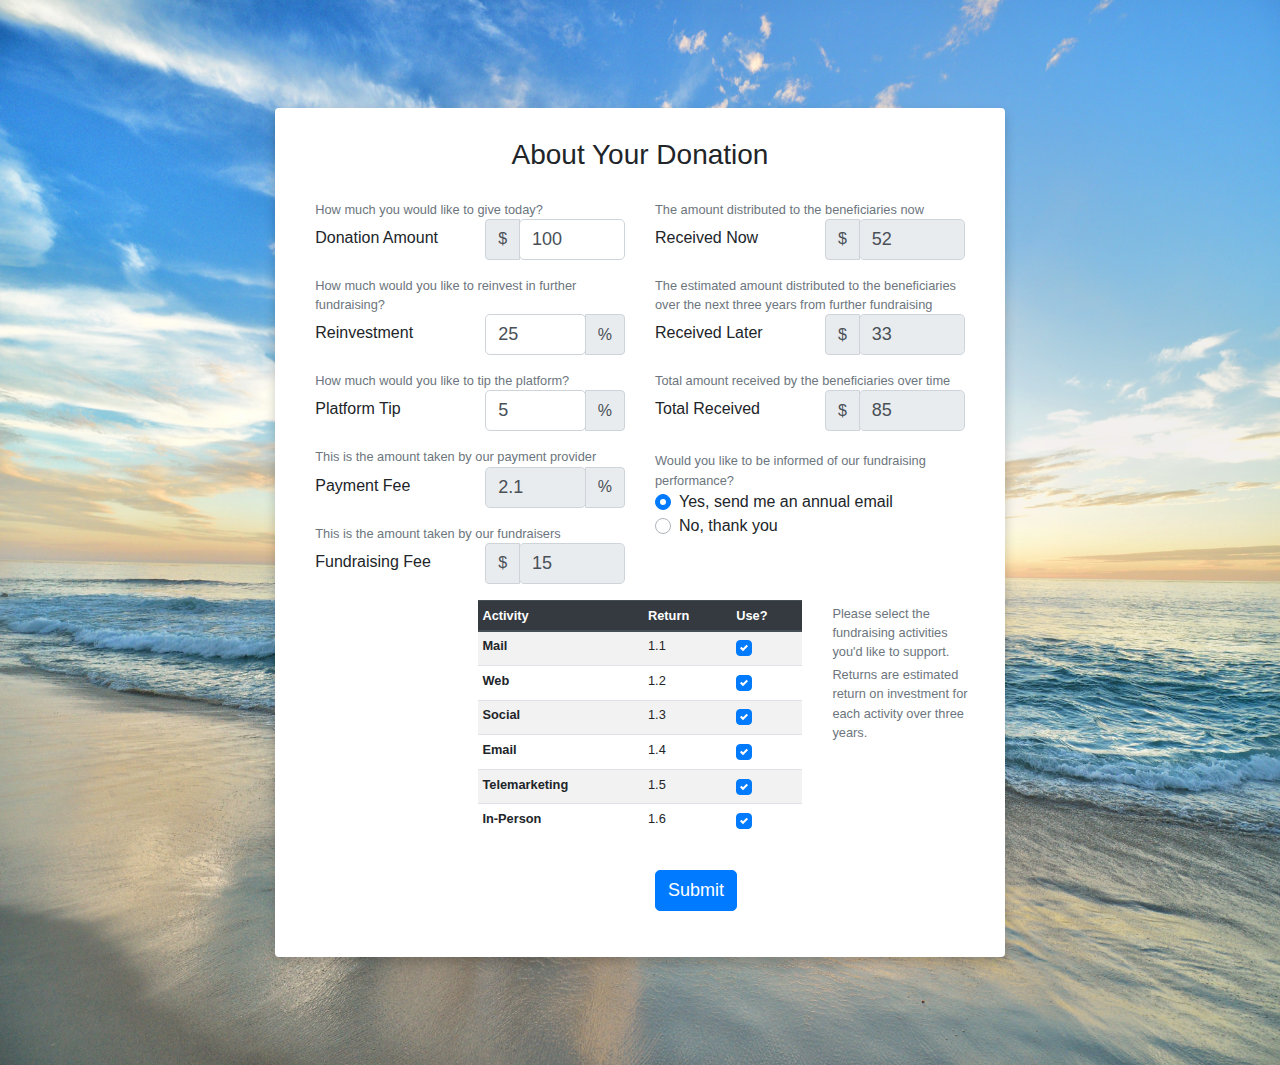
<file: TransparentGiving/index.html>
<!DOCTYPE html>
<!--[if lt IE 7]>      <html lang="en" class="no-js lt-ie9 lt-ie8 lt-ie7"> <![endif]-->
<!--[if IE 7]>         <html lang="en" class="no-js lt-ie9 lt-ie8"> <![endif]-->
<!--[if IE 8]>         <html lang="en" class="no-js lt-ie9"> <![endif]-->
<!--[if gt IE 8]><!-->
<html lang="en" class="no-js">
<!--<![endif]-->

<head>
	<!-- Mobile Specific Meta -->
	<meta name="viewport" content="width=device-width, initial-scale=1">
	<!-- Always force latest IE rendering engine -->
	<meta http-equiv="X-UA-Compatible" content="IE=edge">
	<!-- Meta Keyword -->
	<meta name="keywords" content="Requiem, matched, matching, charity, fund, gift, donation">
	<!-- meta character set -->
	<meta charset="utf-8">
	<!-- Site Title -->
	<title>Transparent Giving</title>
	<!--
        Google Fonts
        ============================================= -->
	<link href="https://fonts.googleapis.com/css?family=Open+Sans:400,300,600,700" rel="stylesheet" type="text/css">
	<!--
        CSS
        ============================================= -->
	<link rel="stylesheet" href="css/main.css">
	<link rel="stylesheet" href="https://stackpath.bootstrapcdn.com/bootstrap/4.3.1/css/bootstrap.min.css">
	<link rel="stylesheet" href="https://maxcdn.bootstrapcdn.com/font-awesome/4.7.0/css/font-awesome.min.css"> 
</head>

<body>
	<div class="container-fluid px-1 py-5 mx-auto">
		<div class="row d-flex justify-content-center">
			<div class="col-xl-7 col-lg-8 col-md-9 col-11 text-center">
				<div class="card">
					<h3 class="text-center mb-4">About Your Donation</h3>
					<form onchange="recalc_form();">
						<div class="row">
							<div class="col-6"> 
								<span id="donationHelpBlock" class="form-text text-muted">How much you would like to give today?</span>
								<div class="form-group row">
									<label for="donation" class="col-6 col-form-label">Donation Amount</label>
									<div class="col-6">
										<div class="input-group">
											<div class="input-group-prepend">
												<div class="input-group-text">$</div>
											</div>
											<input id="donation" name="donation" value="100" type="number" min="20" class="form-control" aria-describedby="donationHelpBlock" required="required"> </div>
									</div>
								</div> 
								<span id="reinvestHelpBlock" class="form-text text-muted">How much would you like to reinvest in further fundraising?</span>
								<div class="form-group row">
									<label for="reinvest" class="col-6 col-form-label">Reinvestment</label>
									<div class="col-6">
										<div class="input-group">
											<input id="reinvest" name="reinvest" value="25" type="number" min="0" class="form-control" aria-describedby="reinvestHelpBlock" required="required">
											<div class="input-group-append">
												<div class="input-group-text">%</div>
											</div>
										</div>
									</div>
								</div>
								<span id="platformHelpBlock" class="form-text text-muted">How much would you like to tip the platform?</span>
								<div class="form-group row">
									<label class="col-6 col-form-label" for="platform">Platform Tip</label>
									<div class="col-6">
										<div class="input-group">
											<input id="platform" name="platform" value="5" type="number" min="0" class="form-control" aria-describedby="platformHelpBlock" required="required">
											<div class="input-group-append">
												<div class="input-group-text">%</div>
											</div>
										</div>
									</div>
								</div>
								<span id="paymentHelpBlock" class="form-text text-muted">This is the amount taken by our payment provider</span>
								<div class="form-group row">
									<label for="payment" class="col-6 col-form-label">Payment Fee</label>
									<div class="col-6">
										<div class="input-group">
											<input id="payment" name="payment" value="2.1" type="number" class="form-control" aria-describedby="paymentHelpBlock" disabled>
											<div class="input-group-append">
												<div class="input-group-text">%</div>
											</div>
										</div>
									</div>
								</div>
								<span id="fundraisingHelpBlock" class="form-text text-muted">This is the amount taken by our fundraisers</span>
								<div class="form-group row">
									<label for="fundraising" class="col-6 col-form-label">Fundraising Fee</label>
									<div class="col-6">
										<div class="input-group">
											<div class="input-group-prepend">
												<div class="input-group-text">$</div>
											</div>
											<input id="fundraising" name="fundraising" value="15" type="number" class="form-control" aria-describedby="fundraisingHelpBlock" disabled> </div>
									</div>
								</div>
							</div>
							<div class="col-6">
							<span id="rec_nowHelpBlock" class="form-text text-muted">The amount distributed to the beneficiaries now</span>
								<div class="form-group row">
									<label for="rec_now" class="col-6 col-form-label">Received Now</label>
									<div class="col-6">
										<div class="input-group">
											<div class="input-group-prepend">
												<div class="input-group-text">$</div>
											</div>
											<input id="rec_now" name="rec_now" type="number" class="form-control" aria-describedby="rec_nowHelpBlock" value="52" disabled> </div>
									</div>
								</div>
								<span id="rec_laterHelpBlock" class="form-text text-muted">The estimated amount distributed to the beneficiaries over the next three years from further fundraising</span>
								<div class="form-group row">
									<label for="rec_later" class="col-6 col-form-label">Received Later</label>
									<div class="col-6">
										<div class="input-group">
											<div class="input-group-prepend">
												<div class="input-group-text">$</div>
											</div>
											<input id="rec_later" name="rec_later" type="number" class="form-control" aria-describedby="rec_laterHelpBlock" value="33" disabled> </div>
									</div>
								</div>
								<span id="rec_totalHelpBlock" class="form-text text-muted">Total amount received by the beneficiaries over time</span>
								<div class="form-group row">
									<label for="rec_total" class="col-6 col-form-label">Total Received</label>
									<div class="col-6">
										<div class="input-group">
											<div class="input-group-prepend">
												<div class="input-group-text">$</div>
											</div>
											<input id="rec_total" name="rec_total" type="number" class="form-control" aria-describedby="rec_totalHelpBlock" value="85" disabled> </div>
									</div>
								</div>
								<div class="form-group row">
									<label class="col-0"></label>
									<div class="col-12">
									<span id="performHelpBlock" class="form-text text-muted">Would you like to be informed of our fundraising performance?</span>
										<div class="custom-control custom-radio">
											<input name="perform" id="perform_0" type="radio" aria-describedby="performHelpBlock" class="custom-control-input" value="yes" checked>
											<label for="perform_0" class="custom-control-label">Yes, send me an annual email</label>
										</div>
										<div class="custom-control custom-radio">
											<input name="perform" id="perform_1" type="radio" aria-describedby="performHelpBlock" class="custom-control-input" value="no">
											<label for="perform_1" class="custom-control-label">No, thank you</label>
										</div>
									</div>
								</div>
							</div>
							<div>			
								<div class="form-group row">
									<label class="col-3 col-form-label"></label>
									<div class="col-6">
										<table class="table table-striped table-hover table-sm">
											<thead class="thead-dark">
												<tr>
													<th scope="col">Activity</th>
													<th scope="col">Return</th>
													<th scope="col">Use?</th>
												</tr>
											</thead>
											<tbody>
												<tr>
													<th scope="row">Mail</th>
													<td>1.1</td>
													<td>
														<div class="custom-control custom-checkbox">
															<input name="activities" id="activities_0" type="checkbox" aria-describedby="activitiesHelpBlock" class="custom-control-input" value="mail" checked="checked">
															<label for="activities_0" class="custom-control-label"></label>
														</div>
													</td>
												</tr>
												<tr>
													<th scope="row">Web</th>
													<td>1.2</td>
													<td>
														<div class="custom-control custom-checkbox">
															<input name="activities" id="activities_1" type="checkbox" aria-describedby="activitiesHelpBlock" class="custom-control-input" value="web" checked="checked">
															<label for="activities_1" class="custom-control-label"></label>
														</div>
													</td>
												</tr>
												<tr>
													<th scope="row">Social</th>
													<td>1.3</td>
													<td>
														<div class="custom-control custom-checkbox">
															<input name="activities" id="activities_2" type="checkbox" aria-describedby="activitiesHelpBlock" class="custom-control-input" value="social" checked="checked">
															<label for="activities_2" class="custom-control-label"></label>
														</div>
													</td>
												</tr>
												<tr>
													<th scope="row">Email</th>
													<td>1.4</td>
													<td>
														<div class="custom-control custom-checkbox">
															<input name="activities" id="activities_3" type="checkbox" aria-describedby="activitiesHelpBlock" class="custom-control-input" value="email" checked="checked">
															<label for="activities_3" class="custom-control-label"></label>
														</div>
													</td>
												</tr>
												<tr>
													<th scope="row">Telemarketing</th>
													<td>1.5</td>
													<td>
														<div class="custom-control custom-checkbox">
															<input name="activities" id="activities_4" type="checkbox" aria-describedby="activitiesHelpBlock" class="custom-control-input" value="tele" checked="checked">
															<label for="activities_4" class="custom-control-label"></label>
														</div>
													</td>
												</tr>
												<tr>
													<th scope="row">In-Person</th>
													<td>1.6</td>
													<td>
														<div class="custom-control custom-checkbox">
															<input name="activities" id="activities_5" type="checkbox" aria-describedby="activitiesHelpBlock" class="custom-control-input" value="inperson" checked="checked">
															<label for="activities_5" class="custom-control-label"></label>
														</div>
													</td>
												</tr>
											</tbody>
										</table>
									</div>
									<div class="col-3"> 
										<span id="activitiesHelpBlock" class="form-text text-muted">Please select the fundraising activities you'd like to support.</span> 
										<span id="activitiesHelpBlock" class="form-text text-muted">Returns are estimated return on investment for each activity over three years.</span> 
									</div>
								</div>
								<div class="form-group row">
									<div class="offset-6 col-12">
										<button name="submit" type="submit" class="btn btn-primary">Submit</button>
									</div>
								</div>
							</div>
						</div>
					</form>
				</div>
			</div>
		</div>
	</div>
	<!--
        JavaScripts
        ========================== -->
	<script src="https://stackpath.bootstrapcdn.com/bootstrap/4.3.1/js/bootstrap.bundle.min.js"></script>
	<script src="https://cdnjs.cloudflare.com/ajax/libs/jquery/3.2.1/jquery.min.js"></script>
	<script src="https://cdnjs.cloudflare.com/ajax/libs/jquery/3.2.1/jquery.min.js"></script>
	<script src="js/main.js"></script>
</body>

</html>
</file>
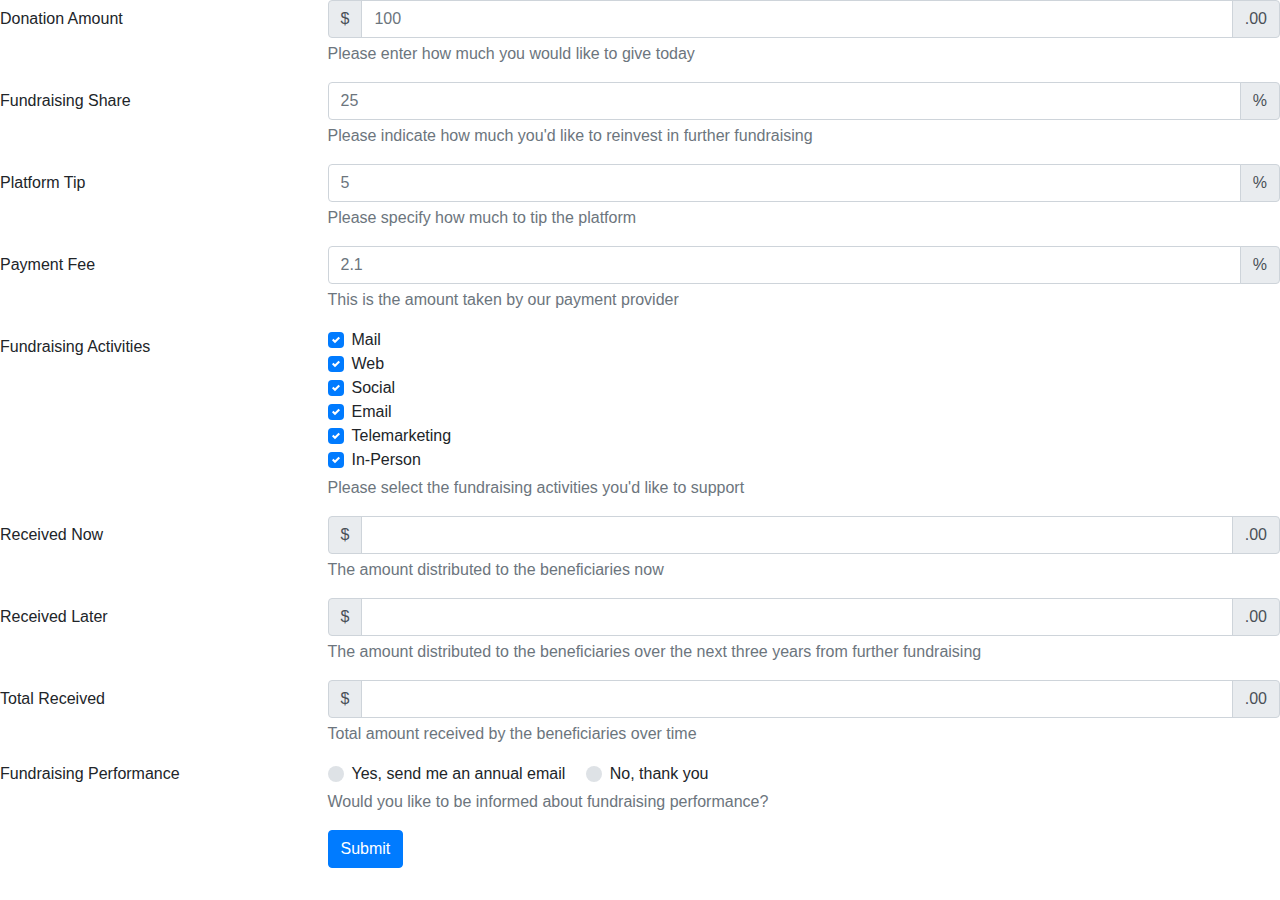
<file: TransparentGiving/form.html>
<!DOCTYPE html>
<html lang="en">
  <head>
    <meta http-equiv="content-type" content="text/html; charset=UTF-8">
    <meta charset="utf-8">
    <title>Form</title>
    <link rel="stylesheet" href="https://stackpath.bootstrapcdn.com/bootstrap/4.1.3/css/bootstrap.min.css"> 
    <link rel="stylesheet" href="https://maxcdn.bootstrapcdn.com/font-awesome/4.7.0/css/font-awesome.min.css">
  </head>
  <body>
    <form>
      <div class="form-group row">
        <label for="donation" class="col-3 col-form-label">Donation Amount</label> 
        <div class="col-9">
          <div class="input-group">
            <div class="input-group-prepend">
              <div class="input-group-text">$</div>
            </div> 
            <input id="donation" name="donation" placeholder="100" type="text" class="form-control" aria-describedby="donationHelpBlock" required="required"> 
            <div class="input-group-append">
              <div class="input-group-text">.00</div>
            </div>
          </div> 
          <span id="donationHelpBlock" class="form-text text-muted">Please enter how much you would like to give today</span>
        </div>
      </div>
      <div class="form-group row">
        <label for="fundraising" class="col-3 col-form-label">Fundraising Share</label> 
        <div class="col-9">
          <div class="input-group">
            <input id="fundraising" name="fundraising" placeholder="25" type="text" class="form-control" aria-describedby="fundraisingHelpBlock" required="required"> 
            <div class="input-group-append">
              <div class="input-group-text">%</div>
            </div>
          </div> 
          <span id="fundraisingHelpBlock" class="form-text text-muted">Please indicate how much you'd like to reinvest in further fundraising</span>
        </div>
      </div>
      <div class="form-group row">
        <label class="col-3 col-form-label" for="platform">Platform Tip</label> 
        <div class="col-9">
          <div class="input-group">
            <input id="platform" name="platform" placeholder="5" type="text" class="form-control" aria-describedby="platformHelpBlock" required="required"> 
            <div class="input-group-append">
              <div class="input-group-text">%</div>
            </div>
          </div> 
          <span id="platformHelpBlock" class="form-text text-muted">Please specify how much to tip the platform</span>
        </div>
      </div>
      <div class="form-group row">
        <label for="payment" class="col-3 col-form-label">Payment Fee</label> 
        <div class="col-9">
          <div class="input-group">
            <input id="payment" name="payment" placeholder="2.1" type="text" class="form-control" aria-describedby="paymentHelpBlock" required="required"> 
            <div class="input-group-append">
              <div class="input-group-text">%</div>
            </div>
          </div> 
          <span id="paymentHelpBlock" class="form-text text-muted">This is the amount taken by our payment provider</span>
        </div>
      </div>
      <div class="form-group row">
        <label class="col-3 col-form-label">Fundraising Activities</label> 
        <div class="col-9">
          <div class="custom-controls-stacked">
            <div class="custom-control custom-checkbox">
              <input name="activities" id="activities_0" type="checkbox" aria-describedby="activitiesHelpBlock" class="custom-control-input" value="mail" checked="checked"> 
              <label for="activities_0" class="custom-control-label">Mail</label>
            </div>
          </div>
          <div class="custom-controls-stacked">
            <div class="custom-control custom-checkbox">
              <input name="activities" id="activities_1" type="checkbox" aria-describedby="activitiesHelpBlock" class="custom-control-input" value="web" checked="checked"> 
              <label for="activities_1" class="custom-control-label">Web</label>
            </div>
          </div>
          <div class="custom-controls-stacked">
            <div class="custom-control custom-checkbox">
              <input name="activities" id="activities_2" type="checkbox" aria-describedby="activitiesHelpBlock" class="custom-control-input" value="social" checked="checked"> 
              <label for="activities_2" class="custom-control-label">Social</label>
            </div>
          </div>
          <div class="custom-controls-stacked">
            <div class="custom-control custom-checkbox">
              <input name="activities" id="activities_3" type="checkbox" aria-describedby="activitiesHelpBlock" class="custom-control-input" value="email" checked="checked"> 
              <label for="activities_3" class="custom-control-label">Email</label>
            </div>
          </div>
          <div class="custom-controls-stacked">
            <div class="custom-control custom-checkbox">
              <input name="activities" id="activities_4" type="checkbox" aria-describedby="activitiesHelpBlock" class="custom-control-input" value="tele" checked="checked"> 
              <label for="activities_4" class="custom-control-label">Telemarketing</label>
            </div>
          </div>
          <div class="custom-controls-stacked">
            <div class="custom-control custom-checkbox">
              <input name="activities" id="activities_5" type="checkbox" aria-describedby="activitiesHelpBlock" class="custom-control-input" value="inperson" checked="checked"> 
              <label for="activities_5" class="custom-control-label">In-Person</label>
            </div>
          </div> 
          <span id="activitiesHelpBlock" class="form-text text-muted">Please select the fundraising activities you'd like to support</span>
        </div>
      </div>
      <div class="form-group row">
        <label for="rec_now" class="col-3 col-form-label">Received Now</label> 
        <div class="col-9">
          <div class="input-group">
            <div class="input-group-prepend">
              <div class="input-group-text">$</div>
            </div> 
            <input id="rec_now" name="rec_now" type="text" class="form-control" aria-describedby="rec_nowHelpBlock"> 
            <div class="input-group-append">
              <div class="input-group-text">.00</div>
            </div>
          </div> 
          <span id="rec_nowHelpBlock" class="form-text text-muted">The amount distributed to the beneficiaries now</span>
        </div>
      </div>
      <div class="form-group row">
        <label for="r_later" class="col-3 col-form-label">Received Later</label> 
        <div class="col-9">
          <div class="input-group">
            <div class="input-group-prepend">
              <div class="input-group-text">$</div>
            </div> 
            <input id="r_later" name="r_later" type="text" class="form-control" aria-describedby="r_laterHelpBlock"> 
            <div class="input-group-append">
              <div class="input-group-text">.00</div>
            </div>
          </div> 
          <span id="r_laterHelpBlock" class="form-text text-muted">The amount distributed to the beneficiaries over the next three years from further fundraising</span>
        </div>
      </div>
      <div class="form-group row">
        <label for="t_rec" class="col-3 col-form-label">Total Received</label> 
        <div class="col-9">
          <div class="input-group">
            <div class="input-group-prepend">
              <div class="input-group-text">$</div>
            </div> 
            <input id="t_rec" name="t_rec" type="text" class="form-control" aria-describedby="t_recHelpBlock"> 
            <div class="input-group-append">
              <div class="input-group-text">.00</div>
            </div>
          </div> 
          <span id="t_recHelpBlock" class="form-text text-muted">Total amount received by the beneficiaries over time</span>
        </div>
      </div>
      <div class="form-group row">
        <label class="col-3">Fundraising Performance</label> 
        <div class="col-9">
          <div class="custom-control custom-radio custom-control-inline">
            <input name="perform" id="perform_0" type="radio" aria-describedby="performHelpBlock" class="custom-control-input" value="yes"> 
            <label for="perform_0" class="custom-control-label">Yes, send me an annual email</label>
          </div>
          <div class="custom-control custom-radio custom-control-inline">
            <input name="perform" id="perform_1" type="radio" aria-describedby="performHelpBlock" class="custom-control-input" value="no"> 
            <label for="perform_1" class="custom-control-label">No, thank you</label>
          </div> 
          <span id="performHelpBlock" class="form-text text-muted">Would you like to be informed about fundraising performance?</span>
        </div>
      </div> 
      <div class="form-group row">
        <div class="offset-3 col-9">
          <button name="submit" type="submit" class="btn btn-primary">Submit</button>
        </div>
      </div>
    </form>
  </body>
</html>
</file>
<file: TransparentGiving/css/main.css>
body{
    color: #000;
    overflow-x: hidden;
    height: 100%;
    background-image: url("frank-mckenna-OD9EOzfSOh0-unsplash.jpg");
    background-repeat: no-repeat;
    background-size: 100% 100%
}
.card{
    padding: 30px 40px;
    margin-top: 60px;
    margin-bottom: 60px;
    border: none !important;
    box-shadow: 0 6px 12px 0 rgba(0,0,0,0.2)
}
.blue-text{
    color: #00BCD4
}
.form-control-label{
    margin-bottom: 0
}
input, textarea, button{
    padding: 8px 15px;
    border-radius: 5px !important;
    margin: 5px 0px;
    box-sizing: border-box;
    border: 1px solid #ccc;
    font-size: 18px !important;
    font-weight: 300
}
input:focus, textarea:focus{
    -moz-box-shadow: none !important;
    -webkit-box-shadow: none !important;
    box-shadow: none !important;
    border: 1px solid #00BCD4;
    outline-width: 0;
    font-weight: 400
}
.btn-block{
    text-transform: uppercase;
    font-size: 15px !important;
    font-weight: 400;
    height: 43px;
    cursor: pointer
}
.btn-block:hover{
    color: #fff !important
}
button:focus{
    -moz-box-shadow: none !important;
    -webkit-box-shadow: none !important;
    box-shadow: none !important;
    outline-width: 0
}
.text-muted {
	text-align: left;
	font-size: 80%;
	vertical-align: middle;
}
.form-group {
	text-align: left;
}
.table {
	font-size: 80%;
}
</file>
